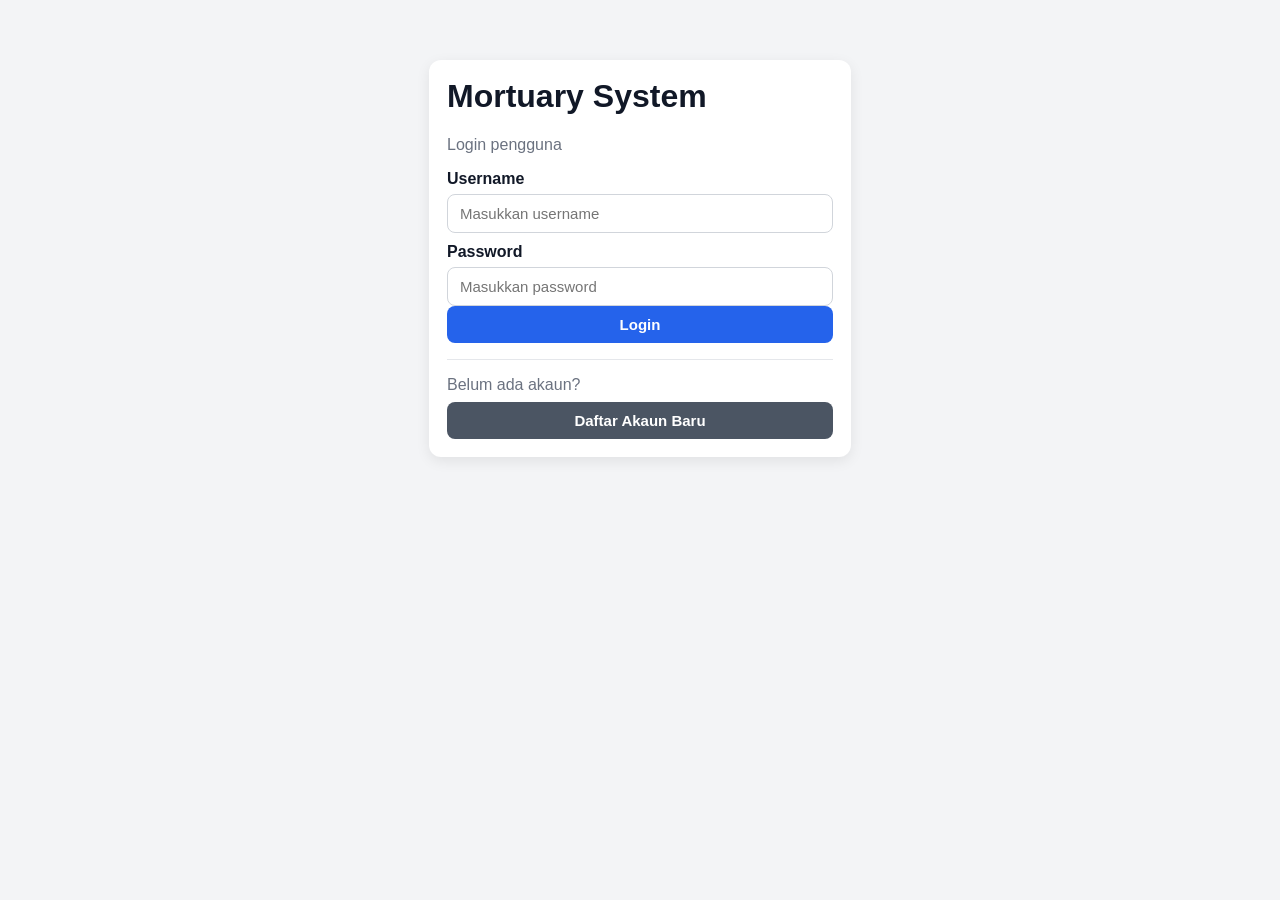
<file: index.html>
<!DOCTYPE html>
<html lang="ms">
<head>
  <meta charset="UTF-8" />
  <meta name="viewport" content="width=device-width, initial-scale=1.0" />
  <title>Mortuary System - Login</title>
  <link rel="stylesheet" href="style.css" />
</head>
<body>
  <div class="container narrow">
    <div class="card">
      <h1>Mortuary System</h1>
      <p class="muted">Login pengguna</p>

      <label>Username</label>
      <input id="loginUsername" type="text" placeholder="Masukkan username" />

      <label>Password</label>
      <input id="loginPassword" type="password" placeholder="Masukkan password" />

      <button id="loginBtn">Login</button>

      <p id="loginMsg" class="msg"></p>

      <hr style="margin: 16px 0; border: 0; border-top: 1px solid #e5e7eb;">

      <p class="muted" style="margin-bottom: 8px;">Belum ada akaun?</p>
      <a href="register.html" style="text-decoration:none;">
        <button type="button" class="btn-secondary">Daftar Akaun Baru</button>
      </a>
    </div>
  </div>

  <script src="offline-db.js"></script>
  <script src="sync.js"></script>
  <script src="app.js"></script>
</body>
</html>
</file>
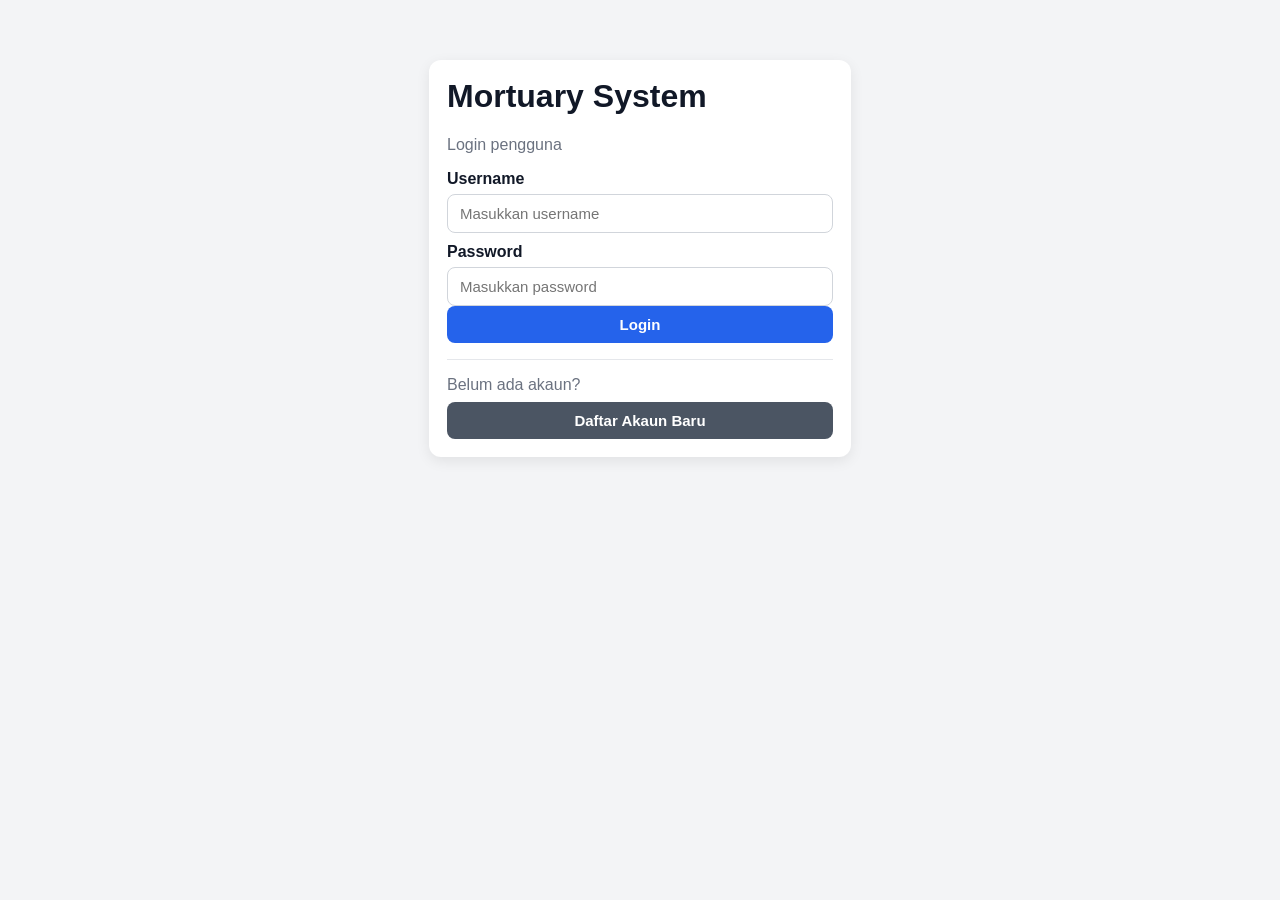
<file: app.html>
<!DOCTYPE html>
<html lang="ms">
<head>
  <meta charset="UTF-8" />
  <meta name="viewport" content="width=device-width, initial-scale=1.0" />
  <title>Mortuary System</title>
  <link rel="stylesheet" href="style.css" />
  <link rel="manifest" href="manifest.json" />
</head>
<body>
  <div class="topbar">
    <div>
      <strong>Mortuary System</strong>
      <span id="onlineBadge" class="badge offline">Offline</span>
    </div>
    <div>
      <span id="userInfo"></span>
      <button id="logoutBtn" class="btn-secondary">Logout</button>
    </div>
  </div>

  <div class="container">
    <div class="card">
      <h2>DB1 - Rekod Kes</h2>

      <div class="grid-2">
        <div>
          <label>Tarikh</label>
          <input id="db1Tarikh" type="date" />
        </div>
        <div>
          <label>No Siri</label>
          <input id="db1NoSiri" type="text" placeholder="Contoh: SIRI-001" />
        </div>

        <div>
          <label>Nama</label>
          <input id="db1Nama" type="text" />
        </div>
        <div>
          <label>No KP</label>
          <input id="db1NoKp" type="text" />
        </div>

        <div>
          <label>Jantina</label>
          <input id="db1Jantina" type="text" />
        </div>
        <div>
          <label>Umur</label>
          <input id="db1Umur" type="text" />
        </div>

        <div>
          <label>Bangsa</label>
          <input id="db1Bangsa" type="text" />
        </div>
        <div>
          <label>Waris</label>
          <input id="db1Waris" type="text" />
        </div>

        <div>
          <label>Telefon Waris</label>
          <input id="db1TelWaris" type="text" />
        </div>
        <div>
          <label>Hubungan</label>
          <input id="db1Hubungan" type="text" />
        </div>
      </div>

      <label>Catatan</label>
      <textarea id="db1Catatan" rows="3"></textarea>

      <div class="actions">
        <button id="saveDb1Btn">Simpan DB1</button>
      </div>

      <p id="db1Msg" class="msg"></p>
    </div>

    <div class="card">
      <h2>DB2 - Rekod Harian</h2>

      <div class="grid-2">
        <div>
          <label>Tarikh</label>
          <input id="db2Tarikh" type="date" />
        </div>
        <div>
          <label>Kategori DB2</label>
          <input id="db2Kategori" type="text" placeholder="Contoh: BID FORENSIK / ETD" />
        </div>

        <div>
          <label>Nama</label>
          <input id="db2Nama" type="text" />
        </div>
        <div>
          <label>No KP</label>
          <input id="db2NoKp" type="text" />
        </div>
      </div>

      <label>Catatan</label>
      <textarea id="db2Catatan" rows="3"></textarea>

      <div class="actions">
        <button id="saveDb2Btn">Simpan DB2</button>
      </div>

      <p id="db2Msg" class="msg"></p>
    </div>

    <div class="card">
      <h2>Simpan Kedua-dua Sekali</h2>

      <p class="muted">
        Guna data DB1 dan kategori DB2 semasa. Sesuai kalau satu rekod perlu masuk kedua-dua DB.
      </p>

      <div class="actions">
        <button id="saveBothBtn">Simpan DB1 + DB2</button>
      </div>

      <p id="bothMsg" class="msg"></p>
    </div>

    <div class="card">
      <h2>Cari Kes Lama</h2>

      <div class="search-row">
        <input id="searchKeyword" type="text" placeholder="Cari nama / no KP / waris" />
        <button id="searchBtn">Cari</button>
      </div>

      <div id="searchResults"></div>
    </div>

    <div class="card">
      <h2>Status Offline Sync</h2>
      <p id="pendingCount" class="muted">Pending: 0</p>
      <div class="actions">
        <button id="manualSyncBtn" class="btn-secondary">Sync Sekarang</button>
      </div>
      <div id="syncLog" class="sync-log"></div>
    </div>
  </div>

  <script src="offline-db.js"></script>
  <script src="sync.js"></script>
  <script src="app.js"></script>
</body>
</html>
</file>
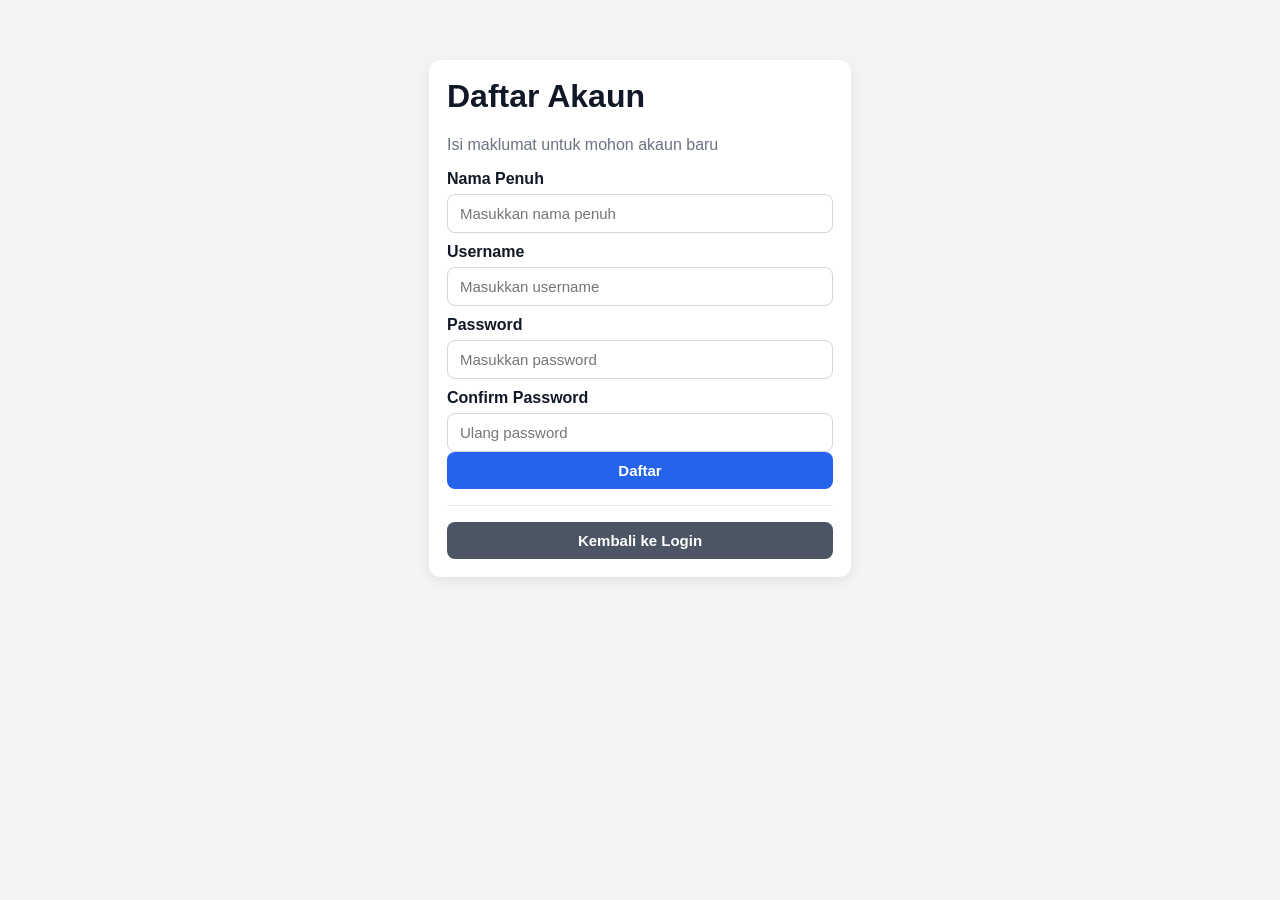
<file: register.html>
<!DOCTYPE html>
<html lang="ms">
<head>
  <meta charset="UTF-8" />
  <meta name="viewport" content="width=device-width, initial-scale=1.0" />
  <title>Mortuary System - Register</title>
  <link rel="stylesheet" href="style.css" />
</head>
<body>
  <div class="container narrow">
    <div class="card">
      <h1>Daftar Akaun</h1>
      <p class="muted">Isi maklumat untuk mohon akaun baru</p>

      <label>Nama Penuh</label>
      <input id="registerFullName" type="text" placeholder="Masukkan nama penuh" />

      <label>Username</label>
      <input id="registerUsername" type="text" placeholder="Masukkan username" />

      <label>Password</label>
      <input id="registerPassword" type="password" placeholder="Masukkan password" />

      <label>Confirm Password</label>
      <input id="registerConfirmPassword" type="password" placeholder="Ulang password" />

      <button id="registerBtn">Daftar</button>

      <p id="registerMsg" class="msg"></p>

      <hr style="margin: 16px 0; border: 0; border-top: 1px solid #e5e7eb;">

      <a href="index.html" style="text-decoration:none;">
        <button type="button" class="btn-secondary">Kembali ke Login</button>
      </a>
    </div>
  </div>

  <script src="offline-db.js"></script>
  <script src="sync.js"></script>
  <script src="app.js"></script>
</body>
</html>
</file>
<file: style.css>
* {
  box-sizing: border-box;
}

body {
  margin: 0;
  font-family: Arial, sans-serif;
  background: #f3f4f6;
  color: #111827;
}

.topbar {
  background: #111827;
  color: #fff;
  padding: 14px 18px;
  display: flex;
  justify-content: space-between;
  align-items: center;
}

.container {
  max-width: 1100px;
  margin: 20px auto;
  padding: 0 14px;
}

.container.narrow {
  max-width: 450px;
  margin-top: 60px;
}

.card {
  background: #fff;
  border-radius: 12px;
  padding: 18px;
  margin-bottom: 16px;
  box-shadow: 0 4px 14px rgba(0,0,0,0.08);
}

h1, h2 {
  margin-top: 0;
}

label {
  display: block;
  margin: 10px 0 6px;
  font-weight: bold;
}

input, textarea, button {
  width: 100%;
  padding: 10px 12px;
  font-size: 15px;
  border-radius: 8px;
}

input, textarea {
  border: 1px solid #d1d5db;
  background: #fff;
}

button {
  border: none;
  background: #2563eb;
  color: #fff;
  cursor: pointer;
  font-weight: bold;
}

button:hover {
  opacity: 0.95;
}

.btn-secondary {
  background: #4b5563;
}

.actions {
  margin-top: 12px;
}

.grid-2 {
  display: grid;
  grid-template-columns: 1fr 1fr;
  gap: 12px;
}

.search-row {
  display: grid;
  grid-template-columns: 1fr 140px;
  gap: 10px;
}

.msg {
  margin-top: 10px;
  font-size: 14px;
}

.muted {
  color: #6b7280;
}

.badge {
  display: inline-block;
  padding: 4px 10px;
  border-radius: 999px;
  margin-left: 8px;
  font-size: 12px;
  font-weight: bold;
}

.badge.online {
  background: #dcfce7;
  color: #166534;
}

.badge.offline {
  background: #fee2e2;
  color: #991b1b;
}

.result-card {
  border: 1px solid #e5e7eb;
  border-radius: 10px;
  padding: 12px;
  margin-top: 10px;
  background: #fafafa;
}

.sync-log {
  font-size: 13px;
  color: #374151;
  white-space: pre-line;
  margin-top: 10px;
}

@media (max-width: 700px) {
  .grid-2,
  .search-row,
  .topbar {
    grid-template-columns: 1fr;
    display: block;
  }

  .topbar > div:last-child {
    margin-top: 8px;
  }
}
</file>
